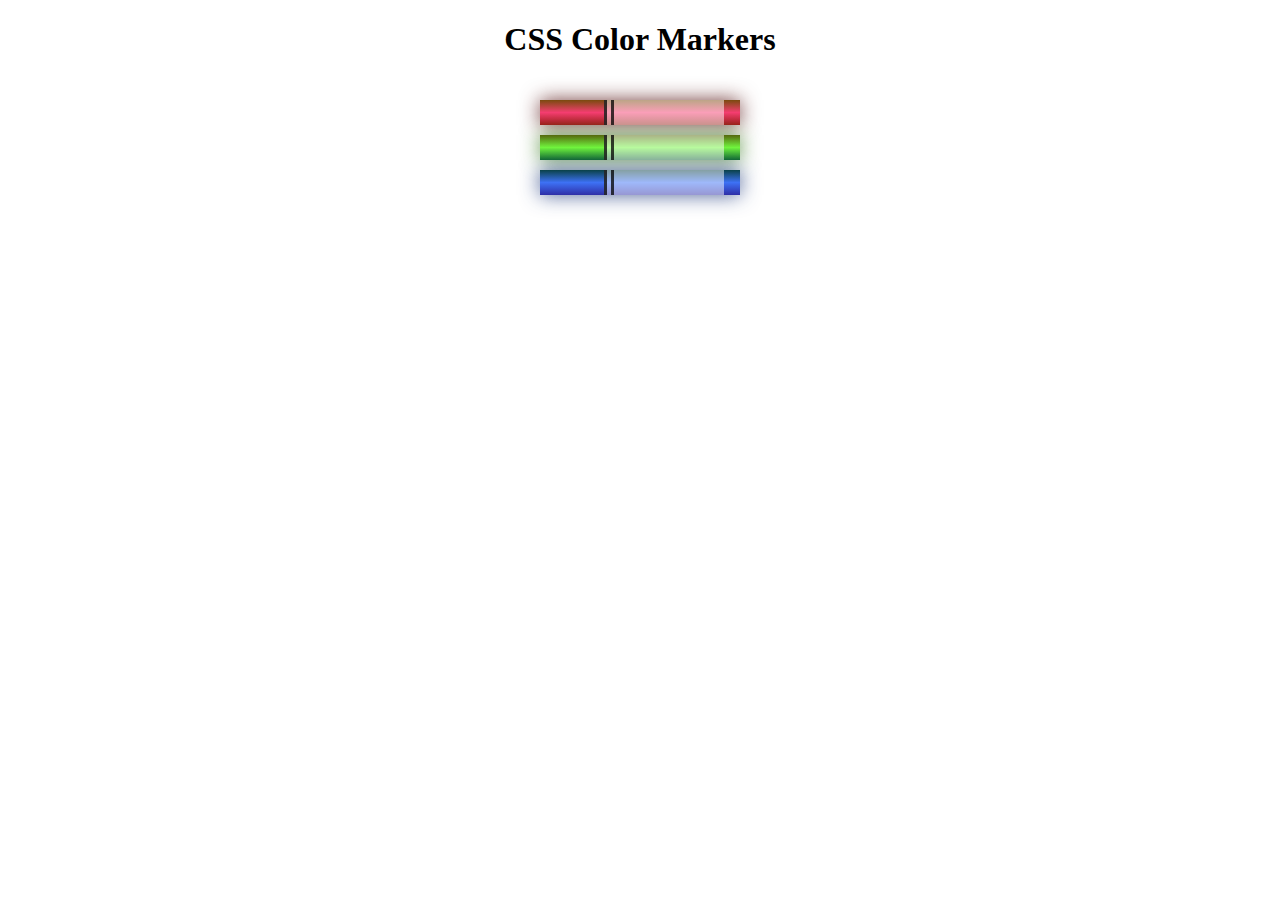
<file: 03 Learn CSS Colors by Building a Set of Colored Markers/index.html>
<!DOCTYPE html>
<html>
  <head>
    <meta charset="utf-8">
    <meta name="viewport" content="width=device-width, initial-scale=1.0">
    <title>CSS Color Markers</title>
    <link rel="stylesheet" type="text/css" href="styles.css">
  </head>
  <body>
    <h1>CSS Color Markers</h1>
    <div class="container">
      <div class="marker red">
        <div class="cap"></div>
        <div class="sleeve"></div>
      </div>
      <div class="marker green">
        <div class="cap"></div>
        <div class="sleeve"></div>
      </div>
      <div class="marker blue">
        <div class="cap"></div>
        <div class="sleeve"></div>
      </div>
    </div>
  </body>
</html>
</file>
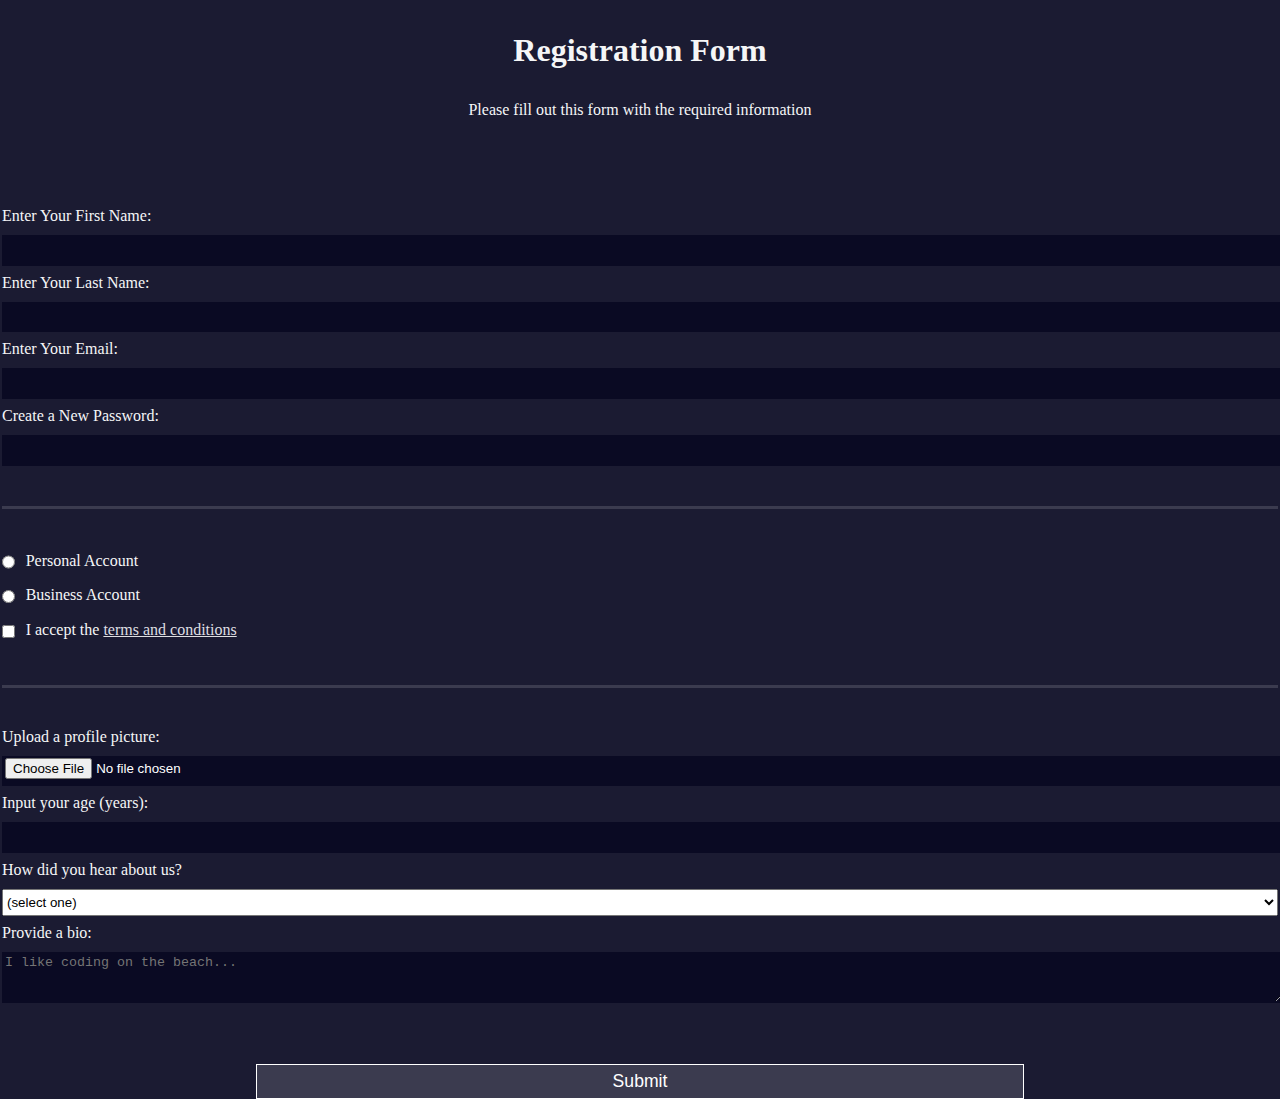
<file: 04 Learn HTML Forms by Building a Registration Form/index.html>
<!DOCTYPE html>
<html>
  <head>
    <title>freeCodeCamp Registration Form Project</title>
    <link rel="stylesheet" type="text/css" href="styles.css">
  </head>
  <body>
    <h1>Registration Form</h1>
    <p>Please fill out this form with the required information</p>
    <form action="https://fcc-registration-form.com"></form>
      <fieldset>
        <label>Enter Your First Name: <input type="text" required name="name"></label>
        <label>Enter Your Last Name: <input type="text" required name="lastname"></label>
        <label>Enter Your Email: <input type="email" name="email" required></label>
        <label>Create a New Password: <input type="password" pattern="[a-z0-5]{8,}" name="password" required /></label>
      </fieldset>
      <fieldset>
        <label><input type="radio" name="account-type" class="inline"/> Personal Account</label>
        <label><input type="radio" name="account-type" class="inline"/> Business Account</label>
        <label>
          <input type="checkbox" name="terms" required class="inline"/> I accept the <a href="https://www.freecodecamp.org/news/terms-of-service/">terms and conditions</a>
			  </label>
      </fieldset>
      <fieldset>
        <label>Upload a profile picture: <input type="file" name="picture"/></label>
        <label>Input your age (years): <input type="number" min="13" max="120" name="age"/>
			  </label>
        <label>How did you hear about us?
          <select name="referrer">
            <option value="">(select one)</option>
            <option value="1">freeCodeCamp News</option>
            <option value="2">freeCodeCamp YouTube Channel</option>
            <option value="3">freeCodeCamp Forum</option>
            <option value="4">Other</option>
          </select>
        </label>
        <label>Provide a bio:
				  <textarea rows="3" cols="30" placeholder="I like coding on the beach..." name="bio"></textarea>
			  </label>
      </fieldset>
      <input type="submit" value="Submit">
  </body>
</html>
</file>
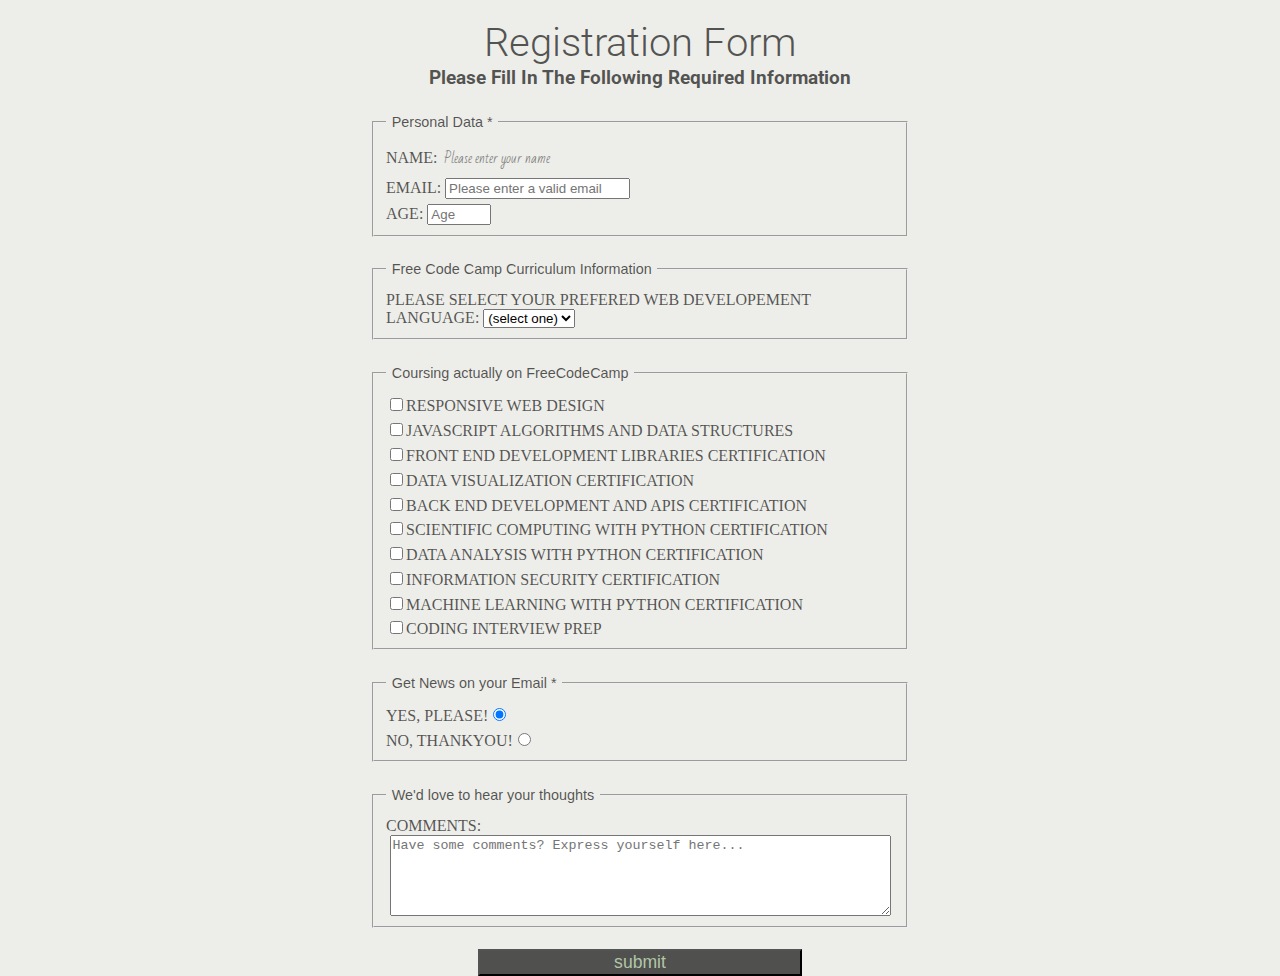
<file: 05 - Project 01 - Survey Form/index.html>
<!--
  #TODO: center radio inputs horizontal in fieldset
  #TODO: align inputs in first fieldset to start at the same y axis place
  #TODO: add a padding on 3rd fieldset to center or do a two columns layout
  #TODO: increase font for the select tag
  #TODO: add some padding between comments and textarea
-->
<!DOCTYPE html>
<html lang="en">
  <head>
    <meta charset="utf-8">
    <meta name="viewport" content="width=device-width, initial-scale=1">
    <title>Registration Form</title>
    <link rel="stylesheet" href="styles.css">
  </head>
  <body>
    <h1 id="title">Registration Form</h1>
    <p id="description">Please fill in the following required information</p>
    <form id="survey-form">
      <fieldset class="list">
        <legend>Personal Data *</legend>
        <label id="name-label">Name: <input type="text" id="name" name="name" placeholder="Please enter your name" required></label>
        <label id="email-label">Email: <input type="email" id="email" name="email" required placeholder="Please enter a valid email"></label>
        <label id="number-label">Age: <input type="number" id="number" name="age" min=13 max=120 required placeholder="Age"></label>
      </fieldset>
      <fieldset class="list">
        <legend>Free Code Camp Curriculum Information</legend>
        <label>Please select your prefered web developement language:
          <select id="dropdown" name="dropdown">
            <option value="">(select one)</option>
            <option value="HTML">HTML</option>
            <option value="CSS">CSS</option>
            <option value="JS">JS</option>
            <option value="Python">JS</option>
          </select>
        </label>
      </fieldset>
      <fieldset class="list">
        <legend>Coursing actually on FreeCodeCamp</legend>
        <label><input type="checkbox" value="Responsive Web Design">Responsive Web Design</label>
        <label><input type="checkbox" value="Javascript Algorithms and Data Structures">Javascript Algorithms and Data Structures</label>
        <label><input type="checkbox" value="Front End Development Libraries Certification">Front End Development Libraries Certification</label>
        <label><input type="checkbox" value="Data Visualization Certification">Data Visualization Certification</label>
        <label><input type="checkbox" value="Back End Development and APIs Certification">Back End Development and APIs Certification</label>
        <label><input type="checkbox" value="Scientific Computing with Python Certification">Scientific Computing with Python Certification</label>
        <label><input type="checkbox" value="Data Analysis with Python Certification">Data Analysis with Python Certification</label>
        <label><input type="checkbox" value="Information Security Certification">Information Security Certification</label>
        <label><input type="checkbox" value="Machine Learning with Python Certification">Machine Learning with Python Certification</label>
        <label><input type="checkbox" value="Coding Interview Prep">Coding Interview Prep</label>
      </fieldset>
      <fieldset><legend>Get News on your Email *</legend>
        <label>Yes, Please!<input type="radio" name="opt" value="optin" required checked></label>
        <label>No, Thankyou!<input type="radio" name="opt" value="optout" required></label>
      </fieldset>
      <fieldset>
        <legend>We'd love to hear your thoughts</legend>
        <label>Comments: <textarea rows=5 cols=60 placeholder="Have some comments? Express yourself here..."></textarea></label>
      </fieldset>
      <input type="submit" value="submit" id="submit">
    </form>
    <script src="https://cdn.freecodecamp.org/testable-projects-fcc/v1/bundle.js"></script>
  </body>
</html>
<!--
Build a Survey Form
Objective: Build a CodePen.io app that is functionally similar to this: https://codepen.io/freeCodeCamp/full/VPaoNP.

Fulfill the below user stories and get all of the tests to pass. Give it your own personal style.

You can use HTML, JavaScript, and CSS to complete this project. Plain CSS is recommended because that is what the lessons have covered so far and you should get some practice with plain CSS. You can use Bootstrap or SASS if you choose. Additional technologies (just for example jQuery, React, Angular, or Vue) are not recommended for this project, and using them is at your own risk. Other projects will give you a chance to work with different technology stacks like React. We will accept and try to fix all issue reports that use the suggested technology stack for this project. Happy coding!

User Story #1: I can see a title with id="title" in H1 sized text.

User Story #2: I can see a short explanation with id="description" in P sized text.

User Story #3: I can see a form with id="survey-form".

User Story #4: Inside the form element, I am required to enter my name in a field with id="name".

User Story #5: Inside the form element, I am required to enter an email in a field with id="email".

User Story #6: If I enter an email that is not formatted correctly, I will see an HTML5 validation error.

User Story #7: Inside the form, I can enter a number in a field with id="number".

User Story #8: If I enter non-numbers in the number input, I will see an HTML5 validation error.

User Story #9: If I enter numbers outside the range of the number input, which are defined by the min and max attributes, I will see an HTML5 validation error.

User Story #10: For the name, email, and number input fields inside the form I can see corresponding labels that describe the purpose of each field with the following ids: id="name-label", id="email-label", and id="number-label".

User Story #11: For the name, email, and number input fields, I can see placeholder text that gives me a description or instructions for each field.

User Story #12: Inside the form element, I can select an option from a dropdown that has a corresponding id="dropdown".

User Story #13: Inside the form element, I can select a field from one or more groups of radio buttons. Each group should be grouped using the name attribute.

User Story #14: Inside the form element, I can select several fields from a series of checkboxes, each of which must have a value attribute.

User Story #15: Inside the form element, I am presented with a textarea at the end for additional comments.

User Story #16: Inside the form element, I am presented with a button with id="submit" to submit all my inputs.

You can build your project by using this CodePen template and clicking Save to create your own pen. Or you can use this CDN link to run the tests in any environment you like: https://cdn.freecodecamp.org/testable-projects-fcc/v1/bundle.js

Once you're done, submit the URL to your working project with all its tests passing.


-->
</file>
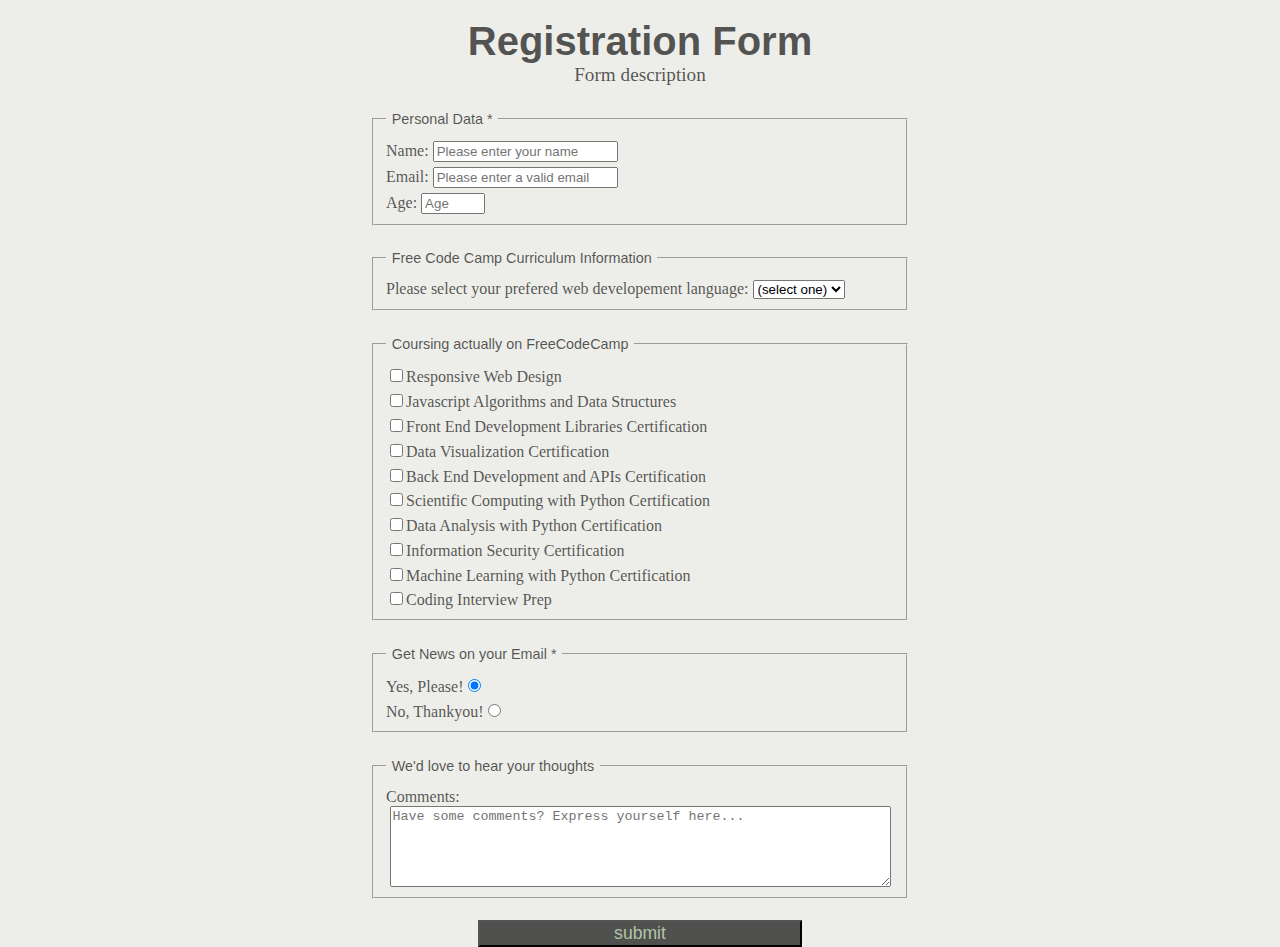
<file: 05 Build a Survey Form Project/index.html>
<!--
  #TODO: center radio inputs horizontal in fieldset
  #TODO: align inputs in first fieldset to start at the same y axis place
  #TODO: add a padding on 3rd fieldset to center or do a two columns layout
  #TODO: increase font for the select tag
  #TODO: add some padding between comments and textarea
-->
<!DOCTYPE html>
<html lang="en">
  <head>
    <meta charset="utf-8">
    <meta name="viewport" content="width=device-width, initial-scale=1">
    <title>Registration Form</title>
    <link rel="stylesheet" href="styles.css">
  </head>
  <body>
    <h1 id="title">Registration Form</h1>
    <p id="description">Form description</p>
    <form id="survey-form">
      <fieldset class="list">
        <legend>Personal Data *</legend>
        <label id="name-label">Name: <input type="text" id="name" name="name" placeholder="Please enter your name" required></label>
        <label id="email-label">Email: <input type="email" id="email" name="email" required placeholder="Please enter a valid email"></label>
        <label id="number-label">Age: <input type="number" id="number" name="age" min=13 max=120 required placeholder="Age"></label>
      </fieldset>
      <fieldset class="list">
        <legend>Free Code Camp Curriculum Information</legend>
        <label>Please select your prefered web developement language:
          <select id="dropdown" name="dropdown">
            <option value="">(select one)</option>
            <option value="HTML">HTML</option>
            <option value="CSS">CSS</option>
            <option value="JS">JS</option>
            <option value="Python">JS</option>
          </select>
        </label>
      </fieldset>
      <fieldset class="list">
        <legend>Coursing actually on FreeCodeCamp</legend>
        <label><input type="checkbox" value="Responsive Web Design">Responsive Web Design</label>
        <label><input type="checkbox" value="Javascript Algorithms and Data Structures">Javascript Algorithms and Data Structures</label>
        <label><input type="checkbox" value="Front End Development Libraries Certification">Front End Development Libraries Certification</label>
        <label><input type="checkbox" value="Data Visualization Certification">Data Visualization Certification</label>
        <label><input type="checkbox" value="Back End Development and APIs Certification">Back End Development and APIs Certification</label>
        <label><input type="checkbox" value="Scientific Computing with Python Certification">Scientific Computing with Python Certification</label>
        <label><input type="checkbox" value="Data Analysis with Python Certification">Data Analysis with Python Certification</label>
        <label><input type="checkbox" value="Information Security Certification">Information Security Certification</label>
        <label><input type="checkbox" value="Machine Learning with Python Certification">Machine Learning with Python Certification</label>
        <label><input type="checkbox" value="Coding Interview Prep">Coding Interview Prep</label>
      </fieldset>
      <fieldset><legend>Get News on your Email *</legend>
        <label>Yes, Please!<input type="radio" name="opt" value="optin" required checked></label>
        <label>No, Thankyou!<input type="radio" name="opt" value="optout" required></label>
      </fieldset>
      <fieldset>
        <legend>We'd love to hear your thoughts</legend>
        <label>Comments: <textarea rows=5 cols=60 placeholder="Have some comments? Express yourself here..."></textarea></label>
      </fieldset>
      <input type="submit" value="submit" id="submit">
    </form>
    <script src="https://cdn.freecodecamp.org/testable-projects-fcc/v1/bundle.js"></script>
  </body>
</html>
<!--
Build a Survey Form
Objective: Build a CodePen.io app that is functionally similar to this: https://codepen.io/freeCodeCamp/full/VPaoNP.

Fulfill the below user stories and get all of the tests to pass. Give it your own personal style.

You can use HTML, JavaScript, and CSS to complete this project. Plain CSS is recommended because that is what the lessons have covered so far and you should get some practice with plain CSS. You can use Bootstrap or SASS if you choose. Additional technologies (just for example jQuery, React, Angular, or Vue) are not recommended for this project, and using them is at your own risk. Other projects will give you a chance to work with different technology stacks like React. We will accept and try to fix all issue reports that use the suggested technology stack for this project. Happy coding!

User Story #1: I can see a title with id="title" in H1 sized text.

User Story #2: I can see a short explanation with id="description" in P sized text.

User Story #3: I can see a form with id="survey-form".

User Story #4: Inside the form element, I am required to enter my name in a field with id="name".

User Story #5: Inside the form element, I am required to enter an email in a field with id="email".

User Story #6: If I enter an email that is not formatted correctly, I will see an HTML5 validation error.

User Story #7: Inside the form, I can enter a number in a field with id="number".

User Story #8: If I enter non-numbers in the number input, I will see an HTML5 validation error.

User Story #9: If I enter numbers outside the range of the number input, which are defined by the min and max attributes, I will see an HTML5 validation error.

User Story #10: For the name, email, and number input fields inside the form I can see corresponding labels that describe the purpose of each field with the following ids: id="name-label", id="email-label", and id="number-label".

User Story #11: For the name, email, and number input fields, I can see placeholder text that gives me a description or instructions for each field.

User Story #12: Inside the form element, I can select an option from a dropdown that has a corresponding id="dropdown".

User Story #13: Inside the form element, I can select a field from one or more groups of radio buttons. Each group should be grouped using the name attribute.

User Story #14: Inside the form element, I can select several fields from a series of checkboxes, each of which must have a value attribute.

User Story #15: Inside the form element, I am presented with a textarea at the end for additional comments.

User Story #16: Inside the form element, I am presented with a button with id="submit" to submit all my inputs.

You can build your project by using this CodePen template and clicking Save to create your own pen. Or you can use this CDN link to run the tests in any environment you like: https://cdn.freecodecamp.org/testable-projects-fcc/v1/bundle.js

Once you're done, submit the URL to your working project with all its tests passing.


-->
</file>
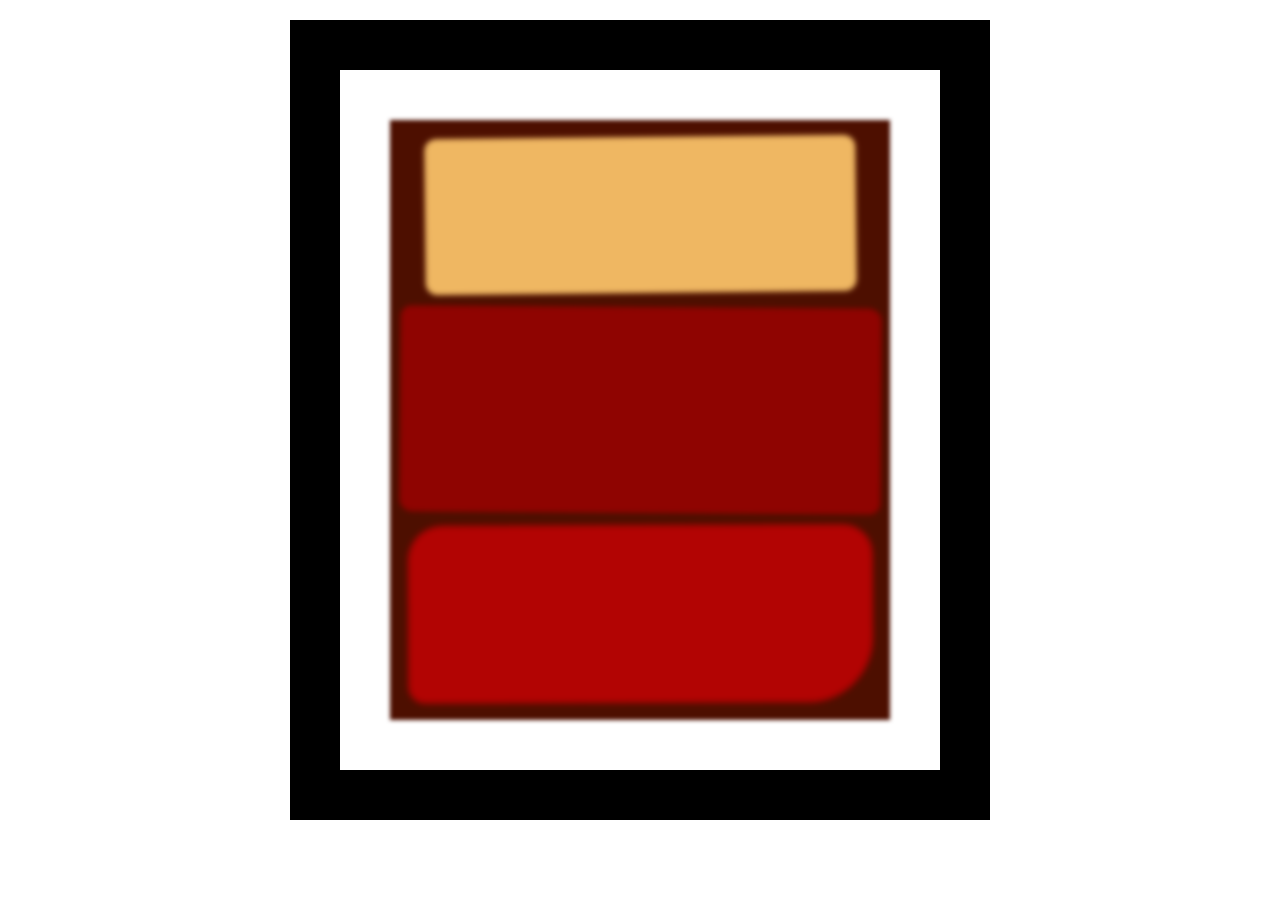
<file: 06 Learn the CSS Box Model by Building a Rothko Painting index.html Restart Step/index.html>
<!DOCTYPE html>
<html lang="en">
  <head>
    <meta charset="UTF-8">
    <title>Rothko</title>
    <link href="./styles.css" rel="stylesheet">
  </head>
  <body>
    <div class="frame">
      <div class="canvas">
        <div class="one"></div>
        <div class="two"></div>
        <div class="three"></div>
      </div>
    </div>
  </body>
</html>
</file>
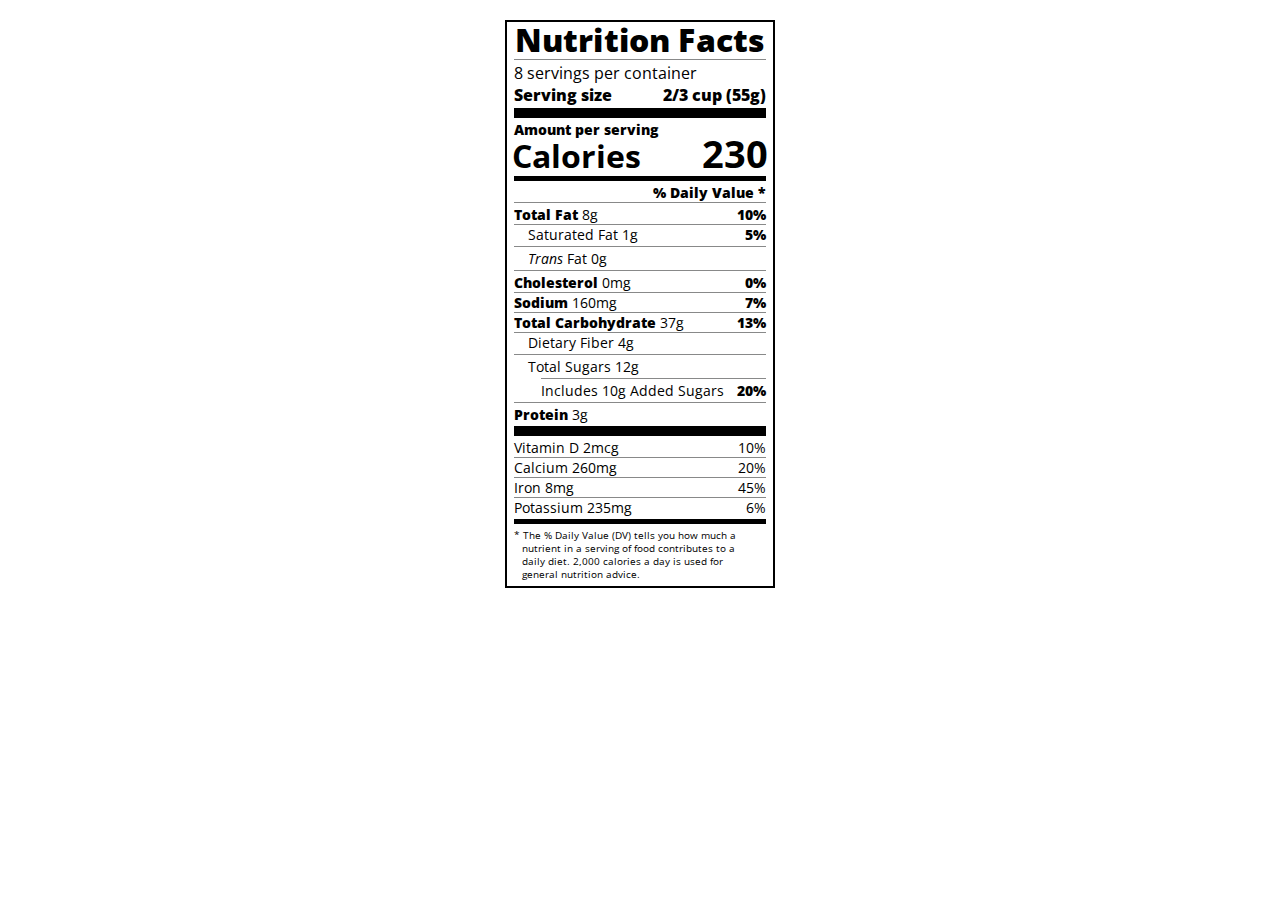
<file: 08 Learn Typography by Building a Nutrition Label /index.html>
<!DOCTYPE html>
<html lang="en">
  <head>
    <meta charset="UTF-8">
    <title>Nutrition Label</title>
    <link href="https://fonts.googleapis.com/css?family=Open+Sans:400,700,800" rel="stylesheet">
    <link href="./styles.css" rel="stylesheet">
  </head>
  <body>
    <div class="label">
      <header>
        <h1 class="bold">Nutrition Facts</h1>
        <div class="divider"></div>
        <p>8 servings per container</p>
        <p class="bold">Serving size <span class="right">2/3 cup (55g)</span></p>
      </header>
      <div class="divider lg"></div>
      <div class="calories-info">
        <p class="bold sm-text">Amount per serving</p>
        <h1>Calories <span class="right">230</span></h1>
      </div>
      <div class="divider md"></div>
      <div class="daily-value sm-text">
        <p class="right bold no-divider">% Daily Value *</p>
        <div class="divider"></div>
        <p><span class="bold">Total Fat</span> 8g <span class="bold right">10%</span></p>
        <p class="indent no-divider">Saturated Fat 1g <span class="bold right">5%</span></p>
        <div class="divider"></div>
        <p class="indent no-divider"><i>Trans</i> Fat 0g</p>
        <div class="divider"></div>
        <p><span class="bold">Cholesterol</span> 0mg <span class="right bold">0%</span></p>
        <p><span class="bold">Sodium</span> 160mg <span class="right bold">7%</span></p>
        <p><span class="bold">Total Carbohydrate</span> 37g <span class="right bold">13%</span></p>
        <p class="indent no-divider">Dietary Fiber 4g</p>
        <div class="divider"></div>
        <p class="indent no-divider">Total Sugars 12g</p>
        <div class="divider dbl-indent"></div>
        <p class="dbl-indent no-divider">Includes 10g Added Sugars <span class="right bold">20%</span>
        <div class="divider"></div>
        <p class="no-divider"><span class="bold">Protein</span> 3g</p>
        <div class="divider lg"></div>
        <p>Vitamin D 2mcg <span class="right">10%</span></p>
        <p>Calcium 260mg <span class="right">20%</span></p>
        <p>Iron 8mg <span class="right">45%</span></p>
        <p class="no-divider">Potassium 235mg <span class="right">6%</span></p>
      </div>
      <div class="divider md"></div>
      <p class="note">* The % Daily Value (DV) tells you how much a nutrient in a serving of food contributes to a daily diet. 2,000 calories a day is used for general nutrition advice.</p>
    </div>
  </body>
</html>
</file>
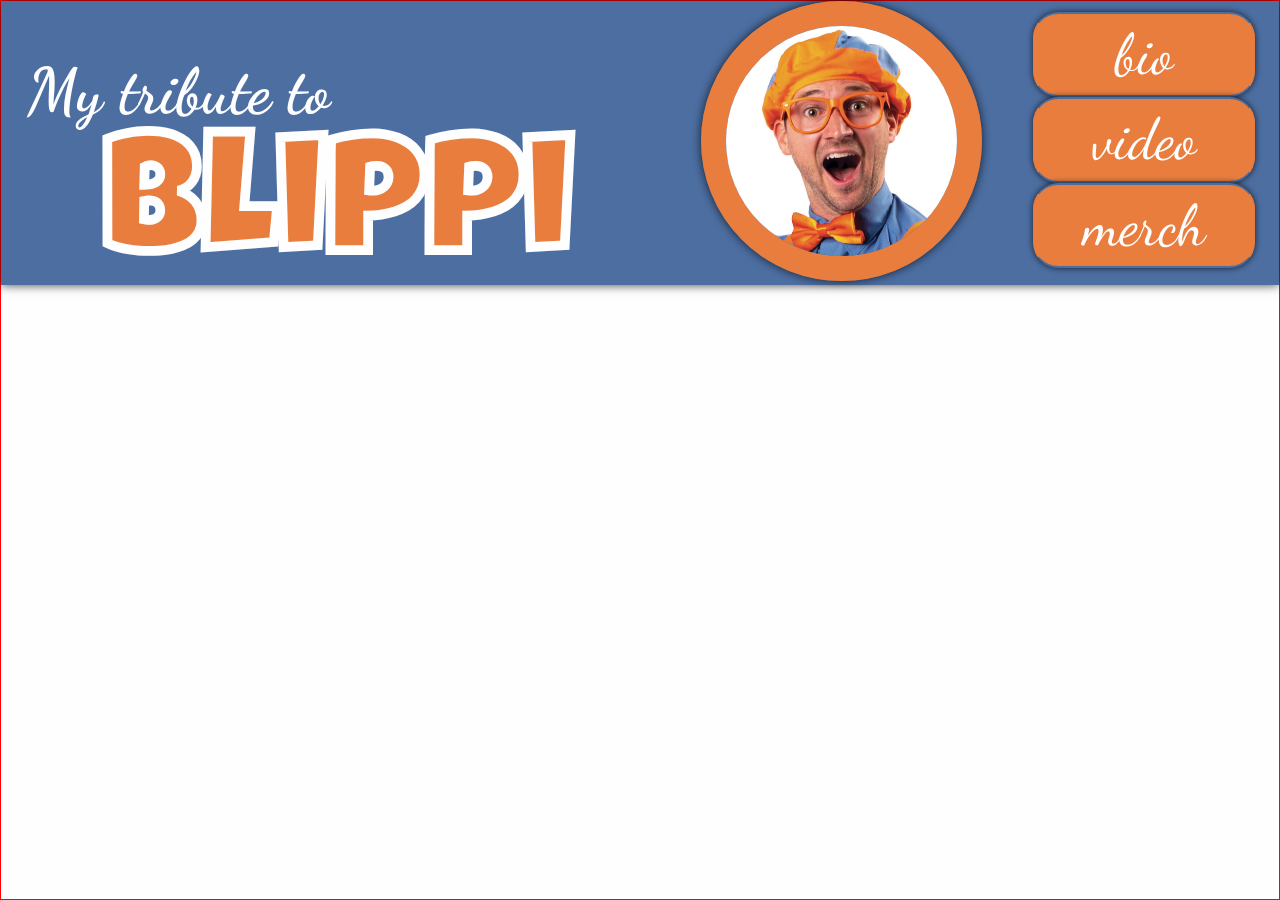
<file: 10 Build a Tribute Page Project/index.html>
<!DOCTYPE html>
<html lang="en">

  <head>
    <meta charset="UTF-8">
    <meta http-equiv="refresh" content="120">
    <title>Tribute to CSS</title>
    <link rel="stylesheet" href="styles.css">
  </head>

  <body>
    <main id="main">
      <header>
        <h1 id="title"><span>My tribute to</span> <span class="blippi-title">Blippi</span></h1>
        <figure id="tribute-img">
          <img src="images/blippi.jpg" alt="CSS">
        </figure>
        <nav>
          <ul>
            <li><a href="#bio">bio</a></li>
            <li><a href="#bio">video</a></li>
            <li><a href="#bio">merch</a></li>
          </ul>
        </nav>
      </header>
      <article></article>
    </main>
    <script type="text/javascript" src="https://cdn.freecodecamp.org/testable-projects-fcc/v1/bundle.js"></script>
  </body>

</html>
</file>
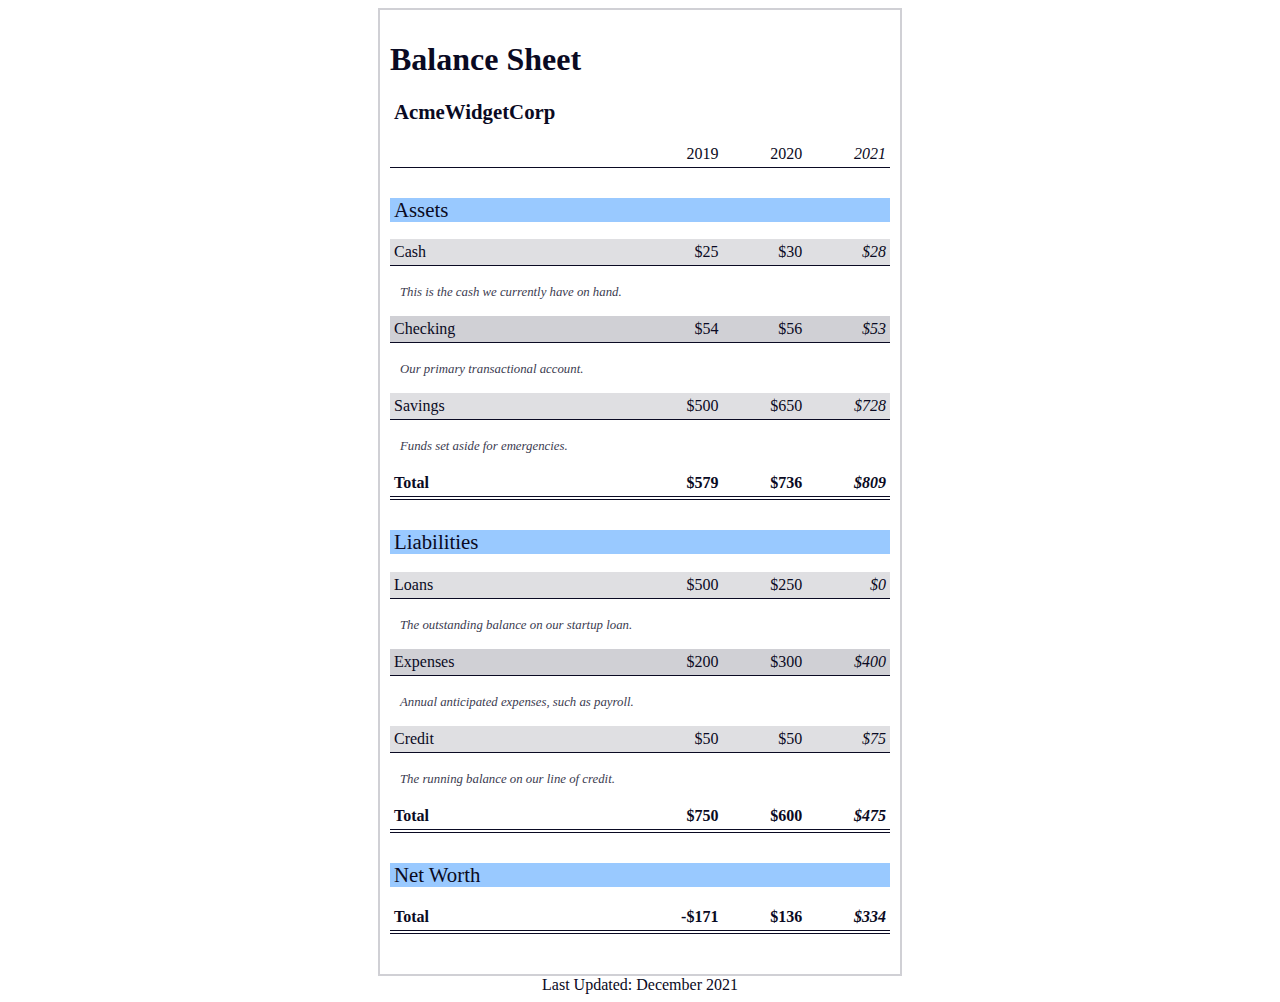
<file: 11 Learn More About CSS Pseudo Selectors By Building A Balance Sheet/index.html>
<!DOCTYPE html>
<html>
  <head>
    <meta charset="UTF-8" />
    <meta name="viewport" content="width=device-width, initial-scale=1.0" />
    <title>AcmeWidgetCorp Balance Sheet</title>
    <link rel="stylesheet" type="text/css" href="./styles.css" />
  </head>
  <body>
    <div id="sheet">
      <div id="header">
        <h1>Balance Sheet</h1>
        <h2>AcmeWidgetCorp</h2>
        <p class="row">
          <span>2019</span>
          <span>2020</span>
          <span class="current">2021</span>
        </p>
      </div>
      <h2>Assets</h2>
      <div class="section">
        <p class="row">
          <span class="name">Cash</span>
          <span>$25</span>
          <span>$30</span>
          <span class="current">$28</span>
        </p>
        <span class="notes">This is the cash we currently have on hand.</span>
        <p class="row">
          <span class="name">Checking</span>
          <span>$54</span>
          <span>$56</span>
          <span class="current">$53</span>
        </p>
        <span class="notes">Our primary transactional account.</span>
        <p class="row">
          <span class="name">Savings</span>
          <span>$500</span>
          <span>$650</span>
          <span class="current">$728</span>
        </p>
        <span class="notes">Funds set aside for emergencies.</span>
        <p class="row total" tabindex="1">
          <span class="name">Total</span>
          <span>$579</span>
          <span>$736</span>
          <span class="current">$809</span>
        </p>
      </div>
      <h2>Liabilities</h2>
      <div class="section">
        <p class="row">
          <span class="name">Loans</span>
          <span>$500</span>
          <span>$250</span>
          <span class="current">$0</span>
        </p>
        <span class="notes">The outstanding balance on our startup loan.</span>
        <p class="row">
          <span class="name">Expenses</span>
          <span>$200</span>
          <span>$300</span>
          <span class="current">$400</span>
        </p>
        <span class="notes">Annual anticipated expenses, such as payroll.</span>
        <p class="row">
          <span class="name">Credit</span>
          <span>$50</span>
          <span>$50</span>
          <span class="current">$75</span>
        </p>
        <span class="notes">The running balance on our line of credit.</span>
        <p class="row total" tabindex="1">
          <span class="name">Total</span>
          <span>$750</span>
          <span>$600</span>
          <span class="current">$475</span>
        </p>
      </div>
      <h2>Net Worth</h2>
      <div class="section">
        <p class="row total" tabindex="1">
          <span class="name">Total</span>
          <span>-$171</span>
          <span>$136</span>
          <span class="current">$334</span>
        </p>
      </div>
    </div>
    <footer>Last Updated: December 2021</footer>
  </body>
</html>
</file>
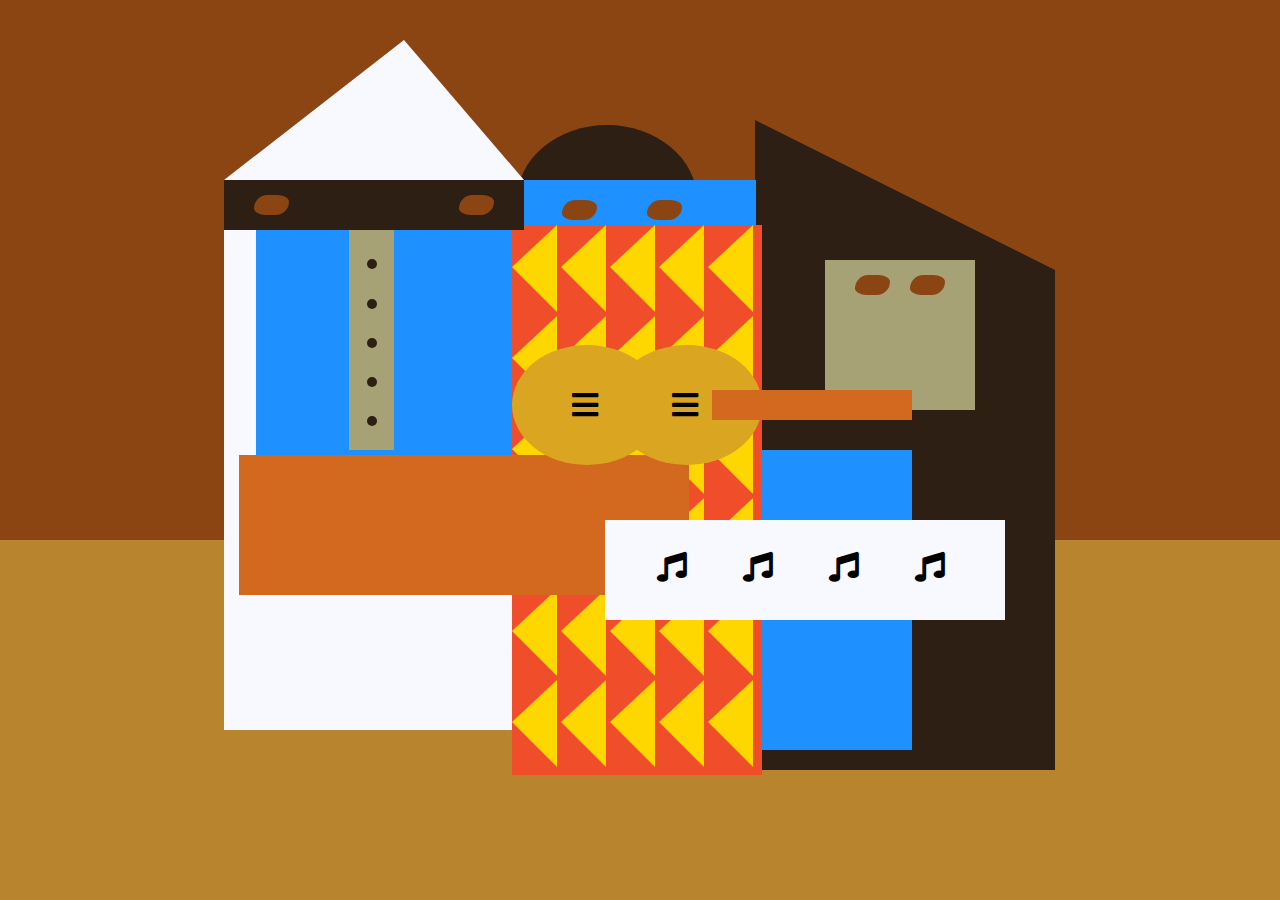
<file: 12 Learn Intermediate CSS by Building a Picasso Painting/index.html>
<!DOCTYPE html>
<html>

  <head>
    <meta charset="utf-8">
    <title>freeCodeCamp Picasso Painting</title>
    <link rel="stylesheet" type="text/css" href="./styles.css" />
    <link rel="stylesheet" href="https://use.fontawesome.com/releases/v5.8.2/css/all.css">
  </head>

  <body>
    <div id="back-wall"></div>
    <div class="characters">
      <div id="offwhite-character">
        <div id="white-hat"></div>
        <div id="black-mask">
          <div class="eyes left"></div>
          <div class="eyes right"></div>
        </div>
        <div id="gray-instrument">
          <div class="black-dot"></div>
          <div class="black-dot"></div>
          <div class="black-dot"></div>
          <div class="black-dot"></div>
          <div class="black-dot"></div>
        </div>
        <div id="tan-table"></div>
      </div>
      <div id="black-character">
        <div id="black-hat"></div>
        <div id="gray-mask">
          <div class="eyes left"></div>
          <div class="eyes right"></div>
        </div>
        <div id="white-paper">
          <i class="fas fa-music"></i>
          <i class="fas fa-music"></i>
          <i class="fas fa-music"></i>
          <i class="fas fa-music"></i>
        </div>
      </div>
      <div class="blue" id="blue-left"></div>
      <div class="blue" id="blue-right"></div>
      <div id="orange-character">
        <div id="black-round-hat"></div>
        <div id="eyes-div">
          <div class="eyes left"></div>
          <div class="eyes right"></div>
        </div>
        <div id="triangles">
          <div class="triangle"></div>
          <div class="triangle"></div>
          <div class="triangle"></div>
          <div class="triangle"></div>
          <div class="triangle"></div>
          <div class="triangle"></div>
          <div class="triangle"></div>
          <div class="triangle"></div>
          <div class="triangle"></div>
          <div class="triangle"></div>
          <div class="triangle"></div>
          <div class="triangle"></div>
          <div class="triangle"></div>
          <div class="triangle"></div>
          <div class="triangle"></div>
          <div class="triangle"></div>
          <div class="triangle"></div>
          <div class="triangle"></div>
          <div class="triangle"></div>
          <div class="triangle"></div>
          <div class="triangle"></div>
          <div class="triangle"></div>
          <div class="triangle"></div>
          <div class="triangle"></div>
          <div class="triangle"></div>
          <div class="triangle"></div>
          <div class="triangle"></div>
          <div class="triangle"></div>
          <div class="triangle"></div>
          <div class="triangle"></div>
        </div>
        <div id="guitar">
          <div class="guitar" id="guitar-left">
            <i class="fas fa-bars"></i>
          </div>
          <div class="guitar" id="guitar-right">
            <i class="fas fa-bars"></i>
          </div>
          <div id="guitar-neck"></div>
        </div>
      </div>
    </div>
  </body>

</html>
</file>
<file: 03 Learn CSS Colors by Building a Set of Colored Markers/styles.css>
h1 {
  text-align: center;
}

.container {
  background-color: rgb(255,255,255);
  padding: 10px 0;
}

.marker {
  width: 200px;
  height: 25px;
  margin: 10px auto;
}

.cap {
  width: 60px;
  height: 25px;
}

.sleeve {
  width: 110px;
  height: 25px;
  background-color: rgb(255, 255, 255, 0.5);
  border-left: 10px double rgba(0,0,0,0.75);
}

.cap, .sleeve {
  display: inline-block;
}

.red {
  background: linear-gradient(rgb(122, 74, 14), rgb(245, 62, 113), rgb(162, 27, 27));
  box-shadow: 0 0 20px 0 rgba(83, 14, 14, 0.8);
}

.green {
  background: linear-gradient(#55680D, #71F53E, #116C31);
  box-shadow: 0 0 20px 0 #3B7E20CC;
}

.blue {
  background: linear-gradient(hsl(186, 76%, 16%), hsl(223, 90%, 60%), hsl(240, 56%, 42%));
  box-shadow: 0 0 20px 0 hsla(223, 59%, 31%, 0.8);
}
</file>
<file: 05 - Project 01 - Survey Form/styles.css>
/* FONTS */
/* Bad Scripts */
@import url('https://fonts.googleapis.com/css2?family=Bad+Script&display=swap');

/* Roboto */
@import url('https://fonts.googleapis.com/css2?family=Bad+Script&family=Roboto:wght@100;300;700&display=swap');

body {
  width: 100%;
  height: 100vh;
  margin:0 auto;
  padding-top: 1.2em;
  padding-bottom: 0.3em;
  background-color: hsla(60, 40%, 20%, 0.1);
  color: hsla(180, 0%, 5%, 0.7);
  font-size: 1em;
}
h1,p{
  text-align: center;
}

h1{
  font-family: Roboto, Tahoma, sans-serif;
  font-weight: 300;
  font-size: 2.5em;
  margin-bottom: 0;
  margin-top: 0;
  padding-bottom: 0;
}

p {
  font-family: Roboto, Tahoma, sans-serif;
  font-weight: 700;
  text-transform: capitalize;
  font-size: 1.2em;
  padding-bottom: 0em;
  margin: 0;
  color:
}

form{
  width: 60vh;
  margin: 0 auto;
}

fieldset{
  margin-top: 1em;
}

legend {
  font-size: 0.9em;
  padding: 0.6em 0.4em;
  font-family: Impact, Haettenschweiler, 'Arial Narrow Bold', sans-serif;
}

label, textarea {
  display: block;
  margin: 0 auto;
}

label{
  text-transform: uppercase;
}
input[type=text]{
  font-family: 'Bad Script', cursive;
  border: 0;
  background-color: transparent;
}
input[type=text]:focus{
  border:0;
  outline: 0;
  border-bottom: 1px solid rgb(66, 66, 177);
}

input[type="submit"]{
  display: block;
  width: 60%;
  min-width: 300px;
  margin: 1.2em auto;
  font-size: 1.1em;
  background-color:hsla(180, 0%, 5%, 0.7);
  color:hsla(100, 90%, 90%, 0.7);
}

fieldset label:not(:last-of-type){
  padding-bottom: 0.3em;
}
</file>
<file: 05 Build a Survey Form Project/styles.css>
body {
  width: 100%;
  height: 100vh;
  margin:0 auto;
  padding-top: 1.2em;
  padding-bottom: 0.3em;
  background-color: hsla(60, 40%, 20%, 0.1);
  color: hsla(180, 0%, 5%, 0.7);
  font-size: 1em;
}
h1,p{
  text-align: center;
}

h1{
  font-family: Verdana, Geneva, Tahoma, sans-serif;
  font-size: 2.5em;
  margin-bottom: 0;
  margin-top: 0;
  padding-bottom: 0;
}

p {
  font-family: Georgia, 'Times New Roman', Times, serif;
  font-size: 1.2em;
  padding-bottom: 0em;
  margin: 0;
}

form{
  width: 60vh;
  margin: 0 auto;
}

fieldset{
  margin-top: 1em;
}

legend {
  font-size: 0.9em;
  padding: 0.6em 0.4em;
  font-family: Impact, Haettenschweiler, 'Arial Narrow Bold', sans-serif;
}

label, textarea {
  display: block;
  margin: 0 auto;
}

input[type="submit"]{
  display: block;
  width: 60%;
  min-width: 300px;
  margin: 1.2em auto;
  font-size: 1.1em;
  background-color:hsla(180, 0%, 5%, 0.7);
  color:hsla(100, 90%, 90%, 0.7);
}

fieldset label:not(:last-of-type){
  padding-bottom: 0.3em;
}
</file>
<file: 06 Learn the CSS Box Model by Building a Rothko Painting index.html Restart Step/styles.css>
.canvas {
  width: 500px;
  height: 600px;
  background-color: #4d0f00;
  overflow:hidden;
  filter: blur(2px);
}

.frame {
  border: 50px solid black;
  width: 500px;
  padding: 50px;
  margin: 20px auto;
}

.one {
  width: 425px;
  height: 150px;
  background-color: #efb762;
  margin: 20px auto 20px;
  box-shadow: 0 0 3px 3px #efb762;
  border-radius: 9px;
  transform: rotate(-0.6deg);
}

.two{
  width: 475px;
  height: 200px;
  background-color: #8f0401;
  margin: 0 auto 20px;
  box-shadow: 0 0 3px 3px #8f0401;
  border-radius: 8px 10px;
  transform: rotate(0.4deg);
}

.one, .two {
  filter: blur(1px);
}

.three{
  width: 91%;
  height: 28%;
  background-color: #b20403;
  margin: auto;
  box-shadow: 0 0 5px 5px #b20403;
  border-radius: 30px 25px 60px 12px;
  transform: rotate(-0.2deg);
}
</file>
<file: 08 Learn Typography by Building a Nutrition Label /styles.css>
* {
  box-sizing: border-box;
}

html {
  font-size: 16px;
}

body {
  font-family: 'Open Sans', sans-serif;
}

.label {
  border: 2px solid black;
  width: 270px;
  margin: 20px auto;
  padding: 0 7px;
}

header h1 {
  text-align: center;
  margin: -4px 0;
  letter-spacing: 0.15px
}

p {
  margin: 0;
}

.divider {
  border-bottom: 1px solid #888989;
  margin: 2px 0;
  clear: right;
}

.bold {
  font-weight: 800;
}

.right {
  float: right;
}

.lg {
  height: 10px;
}

.lg, .md {
  background-color: black;
  border: 0;
}

.md {
  height: 5px;
}

.sm-text {
  font-size: 0.85rem;
}

.calories-info h1 {
  margin: -5px -2px;
  overflow: hidden;
}

.calories-info span {
  font-size: 1.2em;
  margin-top: -7px;
}

.indent {
  margin-left: 1em;
}

.dbl-indent {
  margin-left: 2em;
}

.daily-value p:not(.no-divider) {
  border-bottom: 1px solid #888989;
}

.note {
  font-size: 0.6rem;
  margin: 5px 0;
  padding: 0 8px;
  text-indent: -8px;
}
</file>
<file: 10 Build a Tribute Page Project/styles.css>
/*Fonts*/
@import url('https://fonts.googleapis.com/css2?family=Luckiest+Guy&display=swap');
@import url('https://fonts.googleapis.com/css2?family=Dancing+Script:wght@500&display=swap');

* {
  --white:      rgba(254,254,255,255);
  --blue:       rgba(76,110,161,255);
  --orange:     rgba(232,125,62,255);
  --yellow:     rgba(255,255,0,255);
  --background: rgba(141,191,225,255);
}

*,
html,
body,
main,
header,
h1,
span,
main,
article,
img,
figure,
figcaption,
p{
  padding: 0;
  margin: 0;
  margin-block: 0;
  margin-inline: 0;
}

body {
  background-color: var(--white);
  box-sizing: border-box;
  -moz-box-sizing: border-box;
  -webkit-box-sizing: border-box;
  height: 100vh;
  width: 100vw;
  overflow: hidden;
  font-size: 16px;
  border: 1px solid red;  

}

#main{
  display: flex;
  flex-direction: column;
  justify-content: flex-start;
  height: 100%;
  width: 100%;
}

header{
  display: flex;
  flex-direction: row;
  width: 100%;
  justify-content: space-around;
  align-items: center;
  flex-wrap: wrap;
  background-color: var(--blue);
  -ms-flex-align: center;
  box-shadow: 0px 0px 10px 0px rgba(0,0,0,0.75);
}

h1{
  display: flex;
  flex-direction: column;
  width: auto;
  color: var(--white);
  font-size: 3vw;
  align-items: center;
  margin: 0 8vw;
}

#title > span:first-of-type{
  font-family: 'Dancing Script', cursive;
  font-size: 5vw;
  margin-left: -25vw;
}

.blippi-title{
  font-family: 'Luckiest Guy', cursive;
  font-size: 13vw;
  color: var(--orange);
  -webkit-text-stroke: 0.35vw var(--white);
  padding-top: 2px;
  margin-bottom: -5vw;
}

.blippi-title::nth-letter(1){
  color: var(--orange);
  -webkit-text-stroke: 3px var(--blue);
}

img{
  max-width: fit-content;
  min-height: 50px;
  height: 18vw;
  border-radius: 50%;
  border: 2vw solid var(--orange);
  margin: 0 2vw;
  box-shadow: 0px 0px 10px 0px rgba(0,0,0,0.75);
}

nav {
  width: auto;
  height: 100%;
  flex-grow: 1;
  margin: 0 2vw;
}

nav ul{
  display: flex;
  flex-direction: column;
  list-style: none;
  width: auto;
  height: 90%;
  text-align: center;
  flex-grow: 1;
  flex-shrink: 0;
  flex: 1 1 auto;
  padding: 5% 0;
}

nav ul li {
  display: flex;
  width: 100%;
  border: 1px solid var(--orange);
  flex: 1 1 auto;
  justify-content: center;
  background-color: var(--orange);
  border-bottom: 2px solid var(--blue);
  border-top: 2px solid var(--blue);
  border-radius: 2vw;
  box-shadow: 0px 0px 6px 0px rgba(0,0,0,0.75);
}

nav ul li a {
  font-family: 'Dancing Script', cursive;
  color: var(--white);
  text-decoration: none;
  font-size: 4.5vw;
  padding: auto;
  justify-content: center;
  align-self: center;
}

nav ul li:hover, 
nav ul li a:hover {
  background-color: var(--white);
  color: var(--orange);
  box-shadow: 0px 0px 0px 0px rgba(0,0,0,0.75);
}
</file>
<file: 11 Learn More About CSS Pseudo Selectors By Building A Balance Sheet/styles.css>
body {
  text-align: center;
  font-family: Tahoma;
  color: #0a0a23;
}

#sheet {
  text-align: left;
  max-width: 500px;
  margin: auto;
  padding: 10px;
  border: 2px solid #d0d0d5;
}

#header h2 {
  font-size: 1.3em;
  background: transparent;
}

.row:nth-of-type(odd) {
  background-color: #dfdfe2;
}

.row:nth-of-type(even) {
  background-color: #d0d0d5;
}

.row:last-child {
  background-color: transparent;
  margin-bottom: 30px;
}

p[class~="total"] {
  border-bottom: 4px double #0a0a23;
  font-weight: bold;
}

.row {
  display: flex;
  justify-content: flex-end;
  border-bottom: 1px solid #0a0a23;
  padding: 4px;
}

span:not(.name) {
  margin-left: 10px;
  min-width: 15%;
  text-align: right;
}

span[class="current"] {
  font-style: italic;
}

.name {
  width: 100%;
  text-align: left;
}

.row[tabindex]:hover{
  background-color: #99c9ff;
}

.row[tabindex]:focus{
  background-color: #198eee;
  color: white;
}

div > h2 {
  background-color: #99c9ff;
  font-size: 1.3em;
  padding: 0 4px;
}

div ~ h2 {
  font-weight: normal;
}

p + span {
  font-size: 0.8em;
  font-style: italic;
  color: #3b3b4f;
}
</file>
<file: 12 Learn Intermediate CSS by Building a Picasso Painting/styles.css>
body {
  background-color: rgb(184, 132, 46);
}

#back-wall {
  background-color: #8b4513;
  width: 100%;
  height: 60%;
  position: absolute;
  top: 0;
  left: 0;
  z-index: -1;
}

#offwhite-character {
  width: 300px;
  height: 550px;
  background-color: GhostWhite;
  position: absolute;
  top: 20%;
  left: 17.5%;
}

#white-hat {
  width: 0;
  height: 0;
  border-style: solid;
  border-width: 0 120px 140px 180px;
  border-top-color: transparent;
  border-right-color: transparent;
  border-bottom-color: GhostWhite;
  border-left-color: transparent;
  position: absolute;
  top: -140px;
  left: 0;
}

#black-mask {
  width: 100%;
  height: 50px;
  background-color: rgb(45, 31, 19);
  position: absolute;
  top: 0;
  left: 0;
  z-index: 1;
}

#gray-instrument {
  width: 15%;
  height: 40%;
  background-color: rgb(167, 162, 117);
  position: absolute;
  top: 50px;
  left: 125px;
  z-index: 1;
}

.black-dot {
  width: 10px;
  height: 10px;
  background-color: rgb(45, 31, 19);
  border-radius: 50%;
  display: block;
  margin: auto;
  margin-top: 65%;
}

#tan-table {
  width: 450px;
  height: 140px;
  background-color: #d2691e;
  position: absolute;
  top: 275px;
  left: 15px;
  z-index: 1;
}

#black-character {
  width: 300px;
  height: 500px;
  background-color: rgb(45, 31, 19);
  position: absolute;
  top: 30%;
  left: 59%;
}

#black-hat {
  width: 0;
  height: 0;
  border-style: solid;
  border-width: 150px 0 0 300px;
  border-top-color: transparent;
  border-right-color: transparent;
  border-bottom-color: transparent;
  border-left-color: rgb(45, 31, 19);
  position: absolute;
  top: -150px;
  left: 0;
}

#gray-mask {
  width: 150px;
  height: 150px;
  background-color: rgb(167, 162, 117);
  position: absolute;
  top: -10px;
  left: 70px;
}

#white-paper {
  width: 400px;
  height: 100px;
  background-color: GhostWhite;
  position: absolute;
  top: 250px;
  left: -150px;
  z-index: 1;
}

.fa-music {
  display: inline-block;
  margin-top: 8%;
  margin-left: 13%;
}

.blue {
  background-color: #1e90ff;
}

#blue-left {
  width: 500px;
  height: 300px;
  position: absolute;
  top: 20%;
  left: 20%;
}

#blue-right {
  width: 400px;
  height: 300px;
  position: absolute;
  top: 50%;
  left: 40%;
}

#orange-character {
  width: 250px;
  height: 550px;
  background-color: rgb(240, 78, 42);
  position: absolute;
  top: 25%;
  left: 40%;
}

#black-round-hat {
  width: 180px;
  height: 150px;
  background-color: rgb(45, 31, 19);
  border-radius: 50%;
  position: absolute;
  top: -100px;
  left: 5px;
  z-index: -1;
}

#eyes-div {
  width: 180px;
  height: 50px;
  position: absolute;
  top: -40px;
  left: 20px;
  z-index: 3;
}

#triangles {
  width: 250px;
  height: 550px;
}

.triangle {
  width: 0;
  height: 0;
  border-style: solid;
  border-width: 42px 45px 45px 0;
  border-top-color: transparent;
  border-bottom-color: transparent;
  border-left-color: transparent;
  border-right-color: Gold;
  display: inline-block;
}

#guitar {
  width: 100%;
  height: 100px;
  position: absolute;
  top: 120px;
  left: 0px;
  z-index: 3;
}

.guitar {
  width: 150px;
  height: 120px;
  background-color: Goldenrod;
  border-radius: 50%;
}

#guitar-left {
  position: absolute;
  left: 0;
}

#guitar-right {
  position: absolute;
  left: 100px;
}

.fa-bars {
  display: block;
  margin-top: 30%;
  margin-left: 40%;
}

#guitar-neck {
  width: 200px;
  height: 30px;
  background-color: #d2691e;
  position: absolute;
  top: 45px;
  left: 200px;
  z-index: 3;
}

.eyes {
  width: 35px;
  height: 20px;
  background-color: #8B4513;
  border-radius:20px 50%;
}

.right{
  position: absolute;
  top: 15px;
  right: 30px;
}

.left{
  position: absolute;
  top: 15px;
  left: 30px;
}

.fas{
  font-size: 30px;
}
</file>
<file: 04 Learn HTML Forms by Building a Registration Form/styles.css>
body {
  width: 100%;
  height: 100vh;
  margin: 0; /* Deactivates scrollbar due to navigator preseted margins */
  background-color: #1b1b32;
  color: #f5f6f7;
  font-family: Tahoma;
  font-size: 16px;
}

h1, p {
  margin: 1em auto;
  text-align: center;
}

form {
  margin: 0 auto;
  max-width: 500px;
  min-width: 300px;
  width: 60vw;
  padding-bottom: 2em;
}

fieldset {
  border: 0;
  padding: 2rem 0;
}

fieldset:not(:last-of-type){
  border-bottom: 3px solid #3b3b4f;
}

label{
  display: block; /*Default value is inline*/
  margin: 0.5rem 0;
}

input, 
textarea, 
select {
  width: 100%;
  margin: 10px 0 0 0;
  min-height: 2em;
}

input,
textarea {
  background-color: #0a0a23;
  border: 1px solid #0a0a23;
  color: #fff;
}

.inline {
  width: unset;
  margin: 0 0.5em 0 0;
  vertical-align: middle;
}

input[type="submit"] {
  display: block;
  width: 60%;
  min-width: 300px;
  margin: 1em auto;
  height: 2em;
  font-size: 1.1rem;
  background-color: #3b3b4f;
  border-color: white;
}

input[type="file"] {
  padding: 1px 2px;
}

a {
  color: #dfdfe2;
}
</file>
